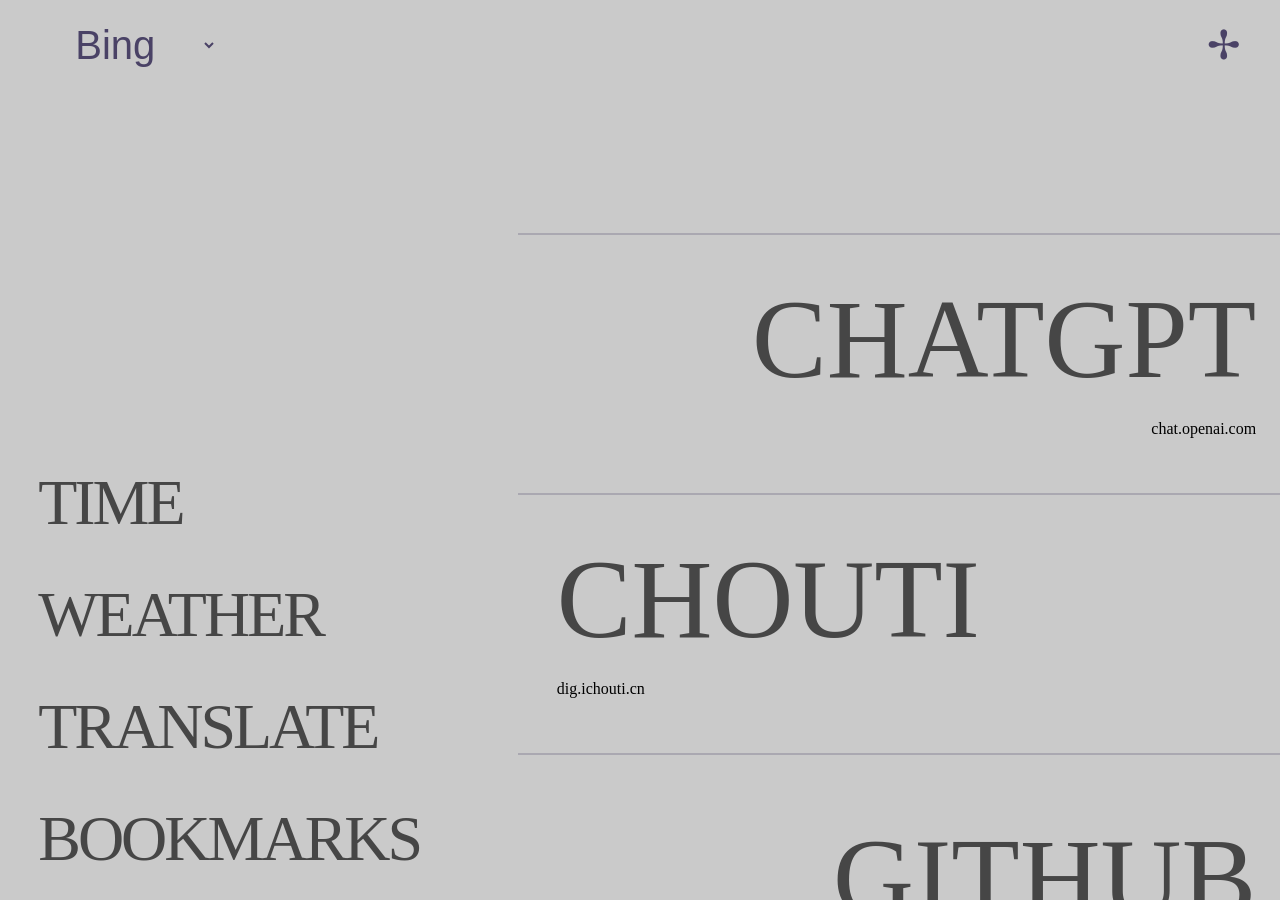
<file: index.html>
<!DOCTYPE html>
<html lang="en">

<head>
  <meta charset="UTF-8">
  <meta name="viewport" content="width=device-width, initial-scale=1.0">
  <title id="title">HOME</title>
  <link rel="stylesheet" type="text/css" href="./css/style.css">
  <link rel="stylesheet" type="text/css" href="./css/searcher.css">
  <link rel="stylesheet" type="text/css" href="./css/translate.css">
  <link rel="stylesheet" type="text/css" href="./css/weather.css">
  <script src="./js/title.js"></script>
</head>

<body>
  <div id="framework">
    <form id="weather_bar" class="topside">
      <select aria-label="unit" id="unit">
        <option value="metric">°C</option>
        <option value="imperial">°F</option>
      </select>
      <input aria-label="city" id="city" class="city" type="text" id="city" value="">
      <input aria-label="weather_submit" id="weather_submit" class="submit" type="submit" name="weather_submit"
        value="✢">
    </form>

    <form id="translate_bar" class="topside">
      <select aria-label="translate_language" id="translate_select" class="translate_select" name="targetLang">
        <option aria-label="English" value="en">English</option>
        <option aria-label="Chinese" value="zh">中文</option>
        <option aria-label="Japanese" value="ja">日本语</option>
        <option aria-label="Korean" value="ko">한국어</option>
        <option aria-label="French" value="fr">Français</option>
        <option aria-label="German" value="de">Deutsch</option>
        <option aria-label="Spanish" value="es">español</option>
      </select>
      <input aria-label="translate_input" id="translate_input" class="translate_input" type="text" name="text" value=""
        autocomplete="off">
      <input aria-label="translate_submit" id="translate_submit" class="submit" type="submit" name="translate_submit"
        value="✢">
    </form>

    <form id="search" class="topside">
      <div id="search_bar" class="search_bar">
        <select aria-label="search_web" id="search_web" class="search_web">
          <option aria-label="Bing" value="https://www.bing.com/search?q=">Bing</option>
          <option aria-label="Baidu" value="https://www.baidu.com/s?wd=">Baidu</option>
          <option aria-label="Duckduckgo" value="https://duckduckgo.com/?q=">Duckduckgo</option>
          <option aria-label="Google" value="https://www.google.com/search?q=">Google</option>
        </select>
        <input aria-label="search_input" id="search_input" class="search_input" type="text" value="" autocomplete="off">
        <input aria-label="search_submit" id="search_submit" class="search_submit" type="submit" name="search_submit" value="✢">
      </div>
      <div id="suggest" class="suggest">
        <ul id="search_result">
        </ul>
      </div>
    </form>
    <script src="./js/search.js"></script>

    <div class="case">

      <div id="menu" class="menu">
        <div class="one">
          <h1><a id="title_bookmark" class="titles" onclick="backContent(); m_Content(); bookmarkContent()" href="./bookmark.html" target="bookmark_body">BOOKMARKS</a></h1>
        </div>
        <div class="one">
          <h1><a id="title_translate" class="titles" onclick="backContent(); m_Content(); translateContent()" href="#">TRANSLATE</a></h1>
        </div>
        <div class="one">
          <h1><a id="title_weather" class="titles" onclick="backContent(); m_Content(); weatherContent()" href="#">WEATHER</a></h1>
        </div>
        <div class="one">
          <h1><a id="title_time" class="titles" onclick="backContent(); m_Content(); timeContent()" href="./time.html" target="time_body">TIME</a></h1>
        </div>
      </div>

      <div class="content" id="content">
        <button aria-label="back-btn" id="back-btn" class="back-btn" onclick="m_backContent()" type="button">︿</button>

        <div id="time_box" class="box otherall_box">
          <iframe id="time_body" class="_body" name="time_body" title="time_body" frameborder="0" src="./time.html"></iframe>
        </div>

        <div id="weather_box" class="box otherall_box">
          <div id="weather_body" class="_body">
          </div>
        </div>

        <table id="translate_box" class="box otherall_box">
          <tbody id="translate_body" class="_body">
          </tbody>
        </table>

        <div id="bookmark_box" class="box">
          <iframe id="bookmark_body" class="_body" name="bookmark_body" title="bookmark_body" frameborder="0" src="./bookmark.html"></iframe>
        </div>

      </div>

    </div>   
    <script src="./js/translate.js"></script>
    <script src="./js/weather.js"></script>
    <script src="./js/content.js"></script> 
    <!-- <script src="./js/index/backgroud.js"></script> -->
  </div>

</body>

</html>
</file>
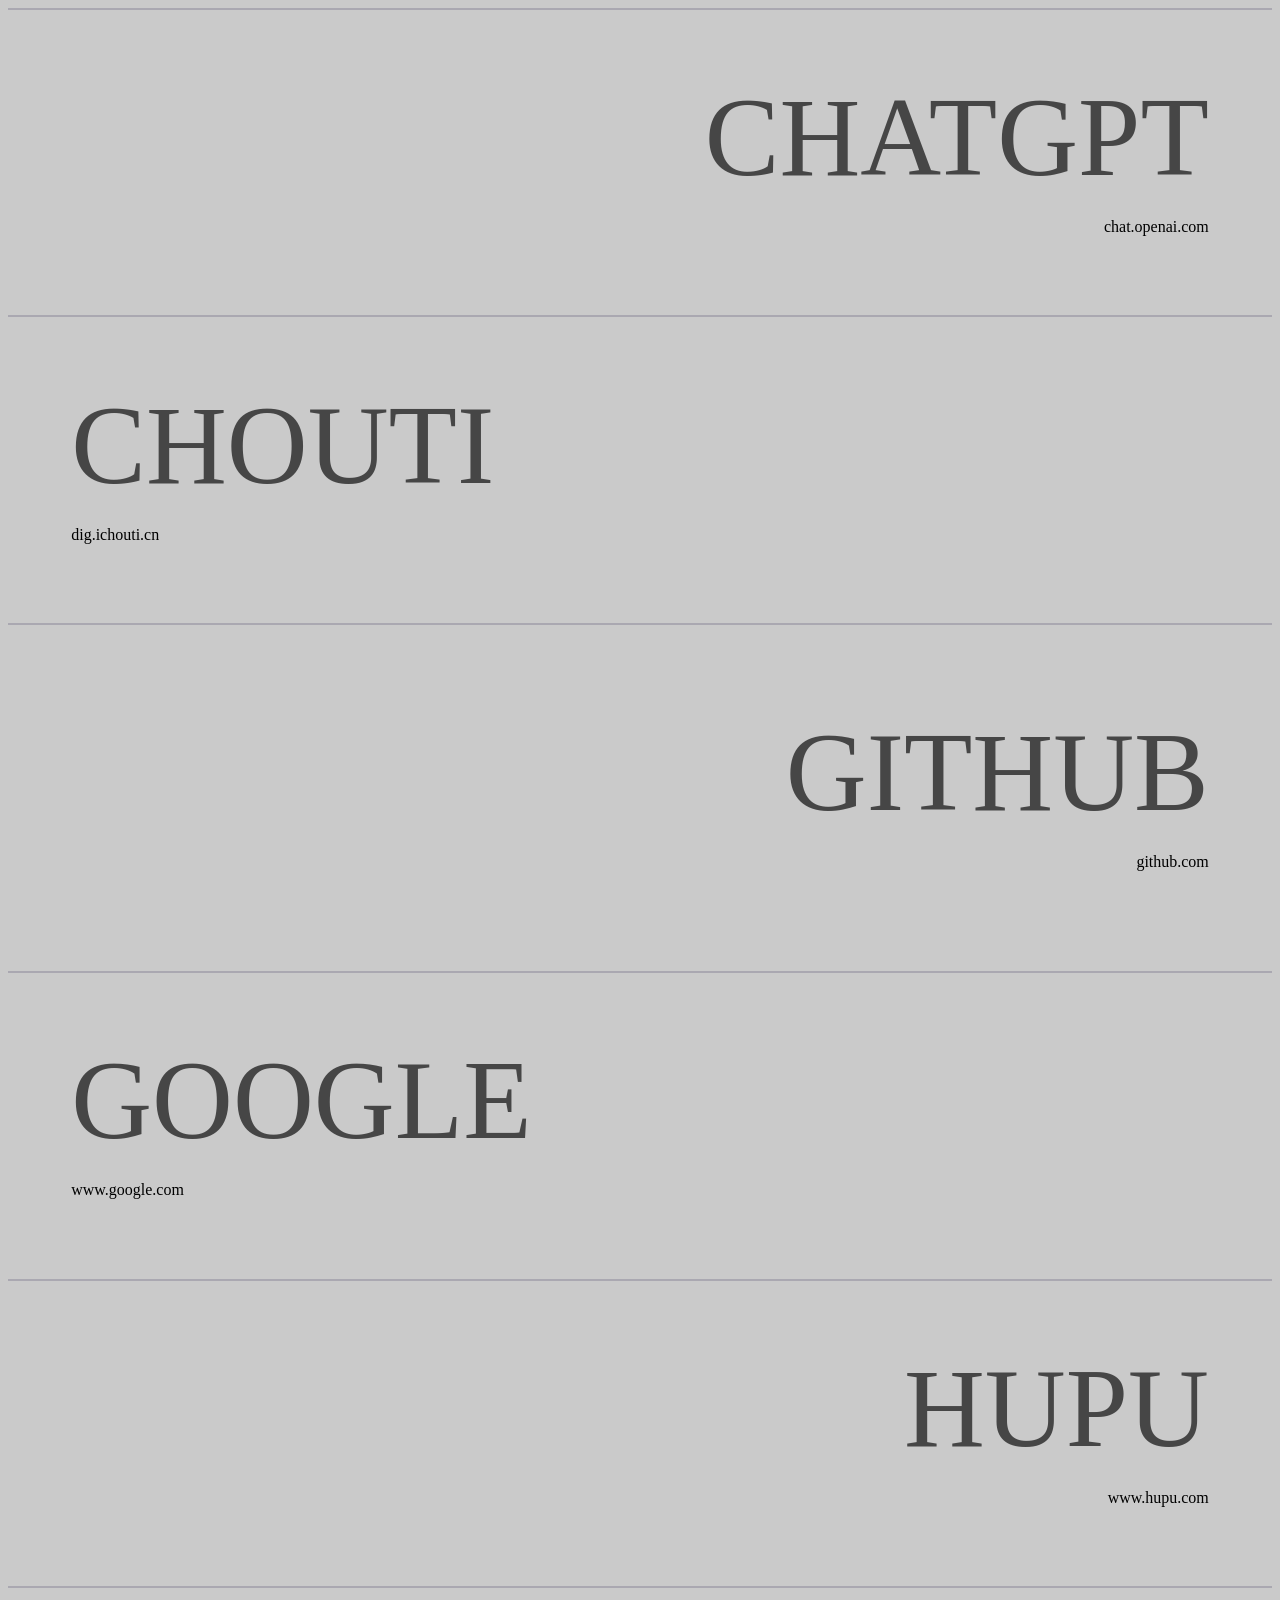
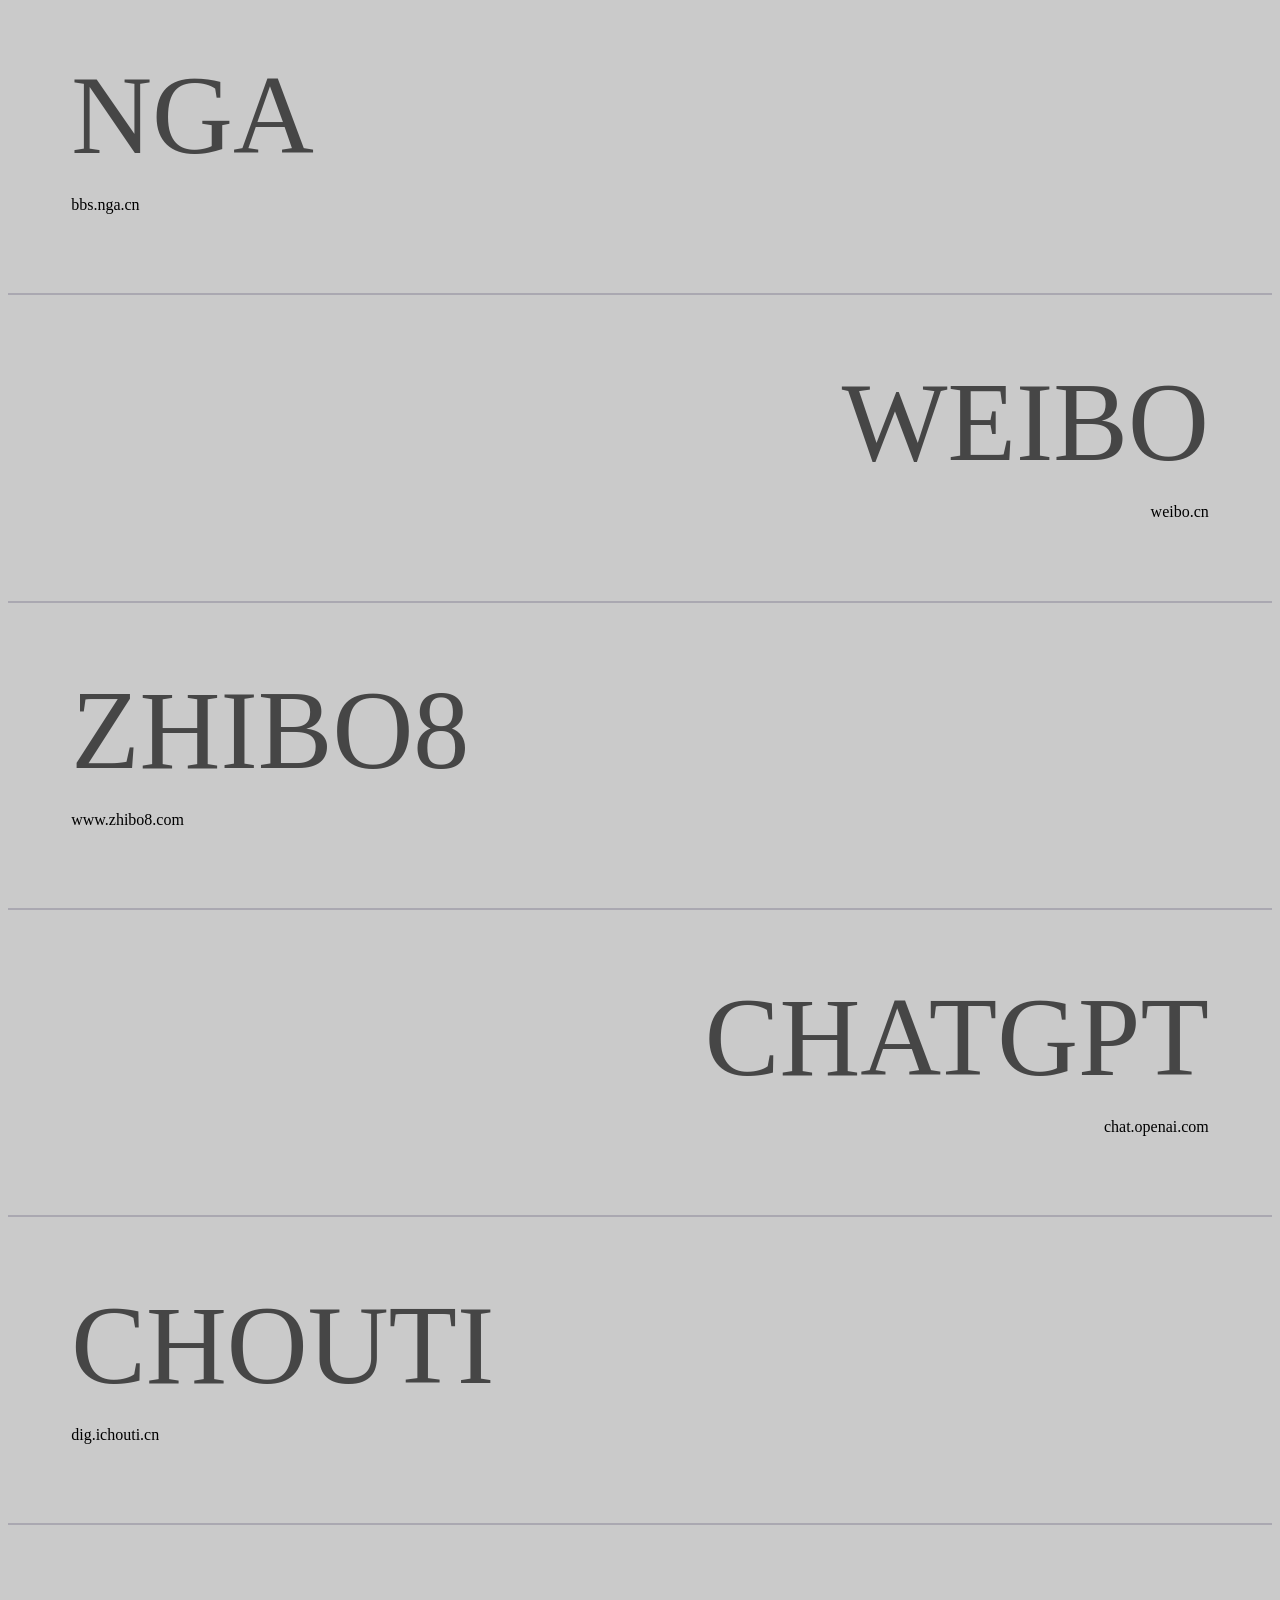
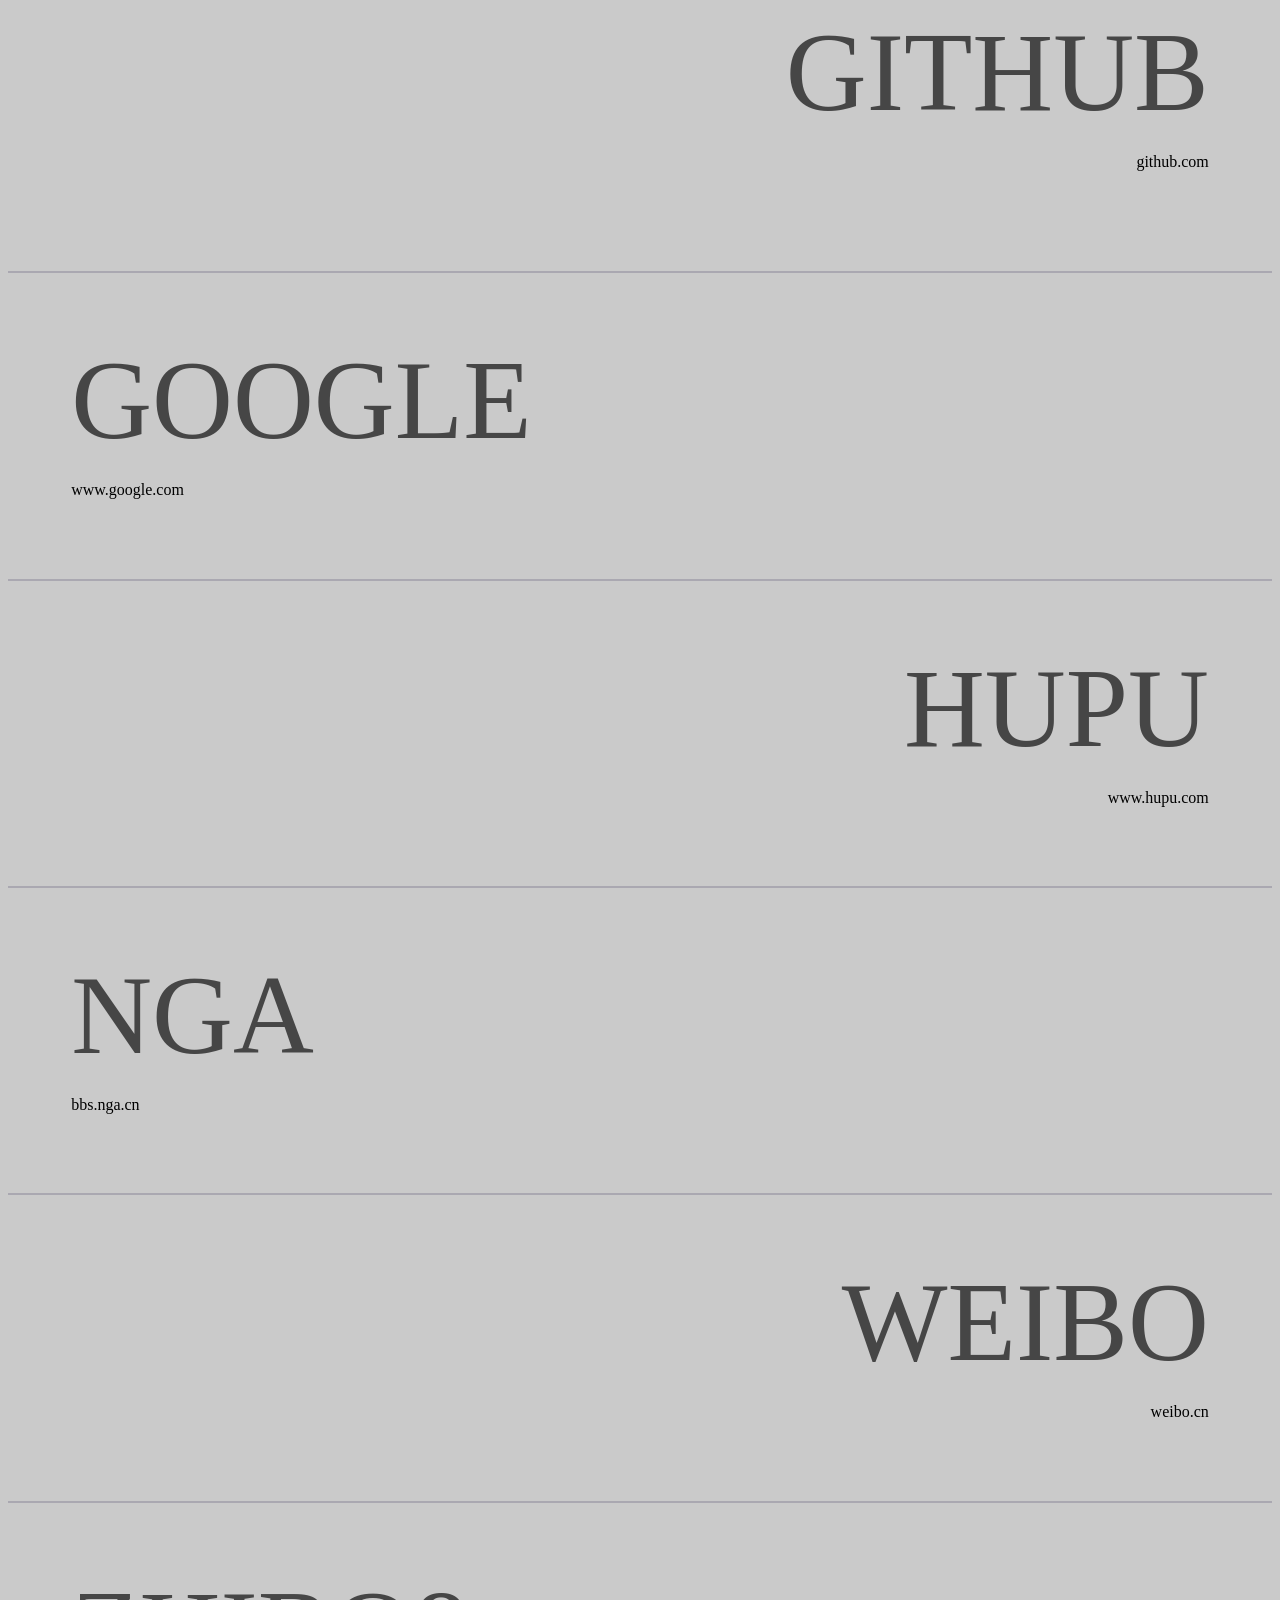
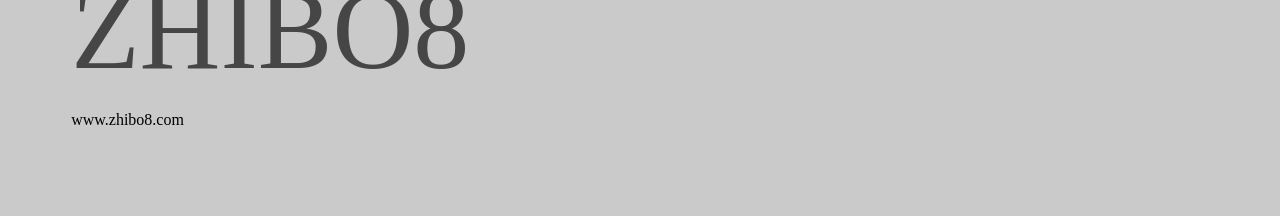
<file: bookmark.html>
<!DOCTYPE html>
<html>

<head>
    <meta charset="UTF-8">
    <meta name="viewport" content="width=device-width, initial-scale=1.0">
    <title>BOOKMARKS</title>
    <script type="text/javascript"></script>
    <link href="./css/bookmark.css" rel="stylesheet">
</head>

<body>
    <div class="boxframe">
        <div class="bookshelf" id="bookshelf">
            <div class="bookmark">
                <div class="main-content">
                    <a class="openai" href="https://chat.openai.com/chat" target="_blank">CHATGPT</a>
                    <p>chat.openai.com</p>
                </div>
                <div class="sub-links">
                    <a href="https://sora.com" target="_blank">sora</a>
                    <a href="https://platform.openai.com/" target="_blank">API</a>
                </div>
            </div>
            <div class="bookmark">
                <div class="main-content">
                    <a class="news" href="https://dig.ichouti.cn/" target="_blank">CHOUTI</a>
                    <p>dig.ichouti.cn</p>
                </div>
                <div class="sub-links">
                    <a href="https://www.ithome.com/blog/" target="_blank">ITHOME</a>
                    <a href="https://kaopu.news/" target="_blank">KAOPU</a>
                </div>
            </div>
            <div class="bookmark">
                <div class="main-content">
                    <a class="github" href="https://github.com/" target="_blank">GITHUB</a>
                    <p>github.com</p>
                </div>
                <div class="sub-links">
                    <a href="https://github.com/" target="_blank">REPOS</a>
                    <a href="https://github.com/settings" target="_blank">SETTINGS</a>
                    <a href="https://github.com/notifications" target="_blank">NOTIFICATIONS</a>
                </div>
            </div>
            <div class="bookmark">
                <div class="main-content">
                    <a class="google" href="https://www.google.com/" target="_blank">GOOGLE</a>
                    <p>www.google.com</p>
                </div>
                <div class="sub-links">
                    <a href="https://mail.google.com/mail/" target="_blank">MAIL</a>
                    <a href="https://drive.google.com/" target="_blank">DRIVE</a>
                </div>
            </div>
            <div class="bookmark">
                <div class="main-content">
                    <a class="hupu" href="https://www.hupu.com/" target="_blank">HUPU</a>
                    <p>www.hupu.com</p>
                </div>
                <div class="sub-links">
                    <a class="hupu_bbs" href="https://bbs.hupu.com/" target="_blank">BBS</a>
                    <a class="hupu_bbs_spurs" href="https://bbs.hupu.com/spurs/" target="_blank">SPURS</a>
                </div>
            </div>
            <div class="bookmark">
                <div class="main-content">
                    <a class="nga" href="https://bbs.nga.cn/" target="_blank">NGA</a>
                    <p>bbs.nga.cn</p>
                </div>
                <div class="sub-links">
                    <a href="https://bbs.nga.cn/" target="_blank">BBS</a>
                    <a href="https://nga.178.com/" target="_blank">HOME</a>
                </div>
            </div>
            <div class="bookmark">
                <div class="main-content">
                    <a class="weibo" href="https://m.weibo.cn/beta/" target="_blank">WEIBO</a>
                    <p>weibo.cn</p>
                </div>
                <div class="sub-links">
                    <a href="https://weibo.com/" target="_blank">HOME</a>
                    <a href="https://m.weibo.cn/beta/" target="_blank">MOBILE</a>
                </div>
            </div>
            <div class="bookmark">
                <div class="main-content">
                    <a class="zhibo8" href="https://www.zhibo8.com/" target="_blank">ZHIBO8</a>
                    <p>www.zhibo8.com</p>
                </div>
                <div class="sub-links">
                    <a href="https://www.zhibo8.com/" target="_blank">LIVE</a>
                    <a href="https://www.zhibo8.com/zuqiu/" target="_blank">FOOTBALL</a>
                </div>
            </div>
            <!-- <div class="bookmark">
                <a class="" href="" target="_blank"></a>
                <p></p>
            </div> -->
        </div>
    </div>
    <script src="./js/m-content.js"></script>
    <script src="./js/bookmark.js"></script>

</body>

</html>
</file>
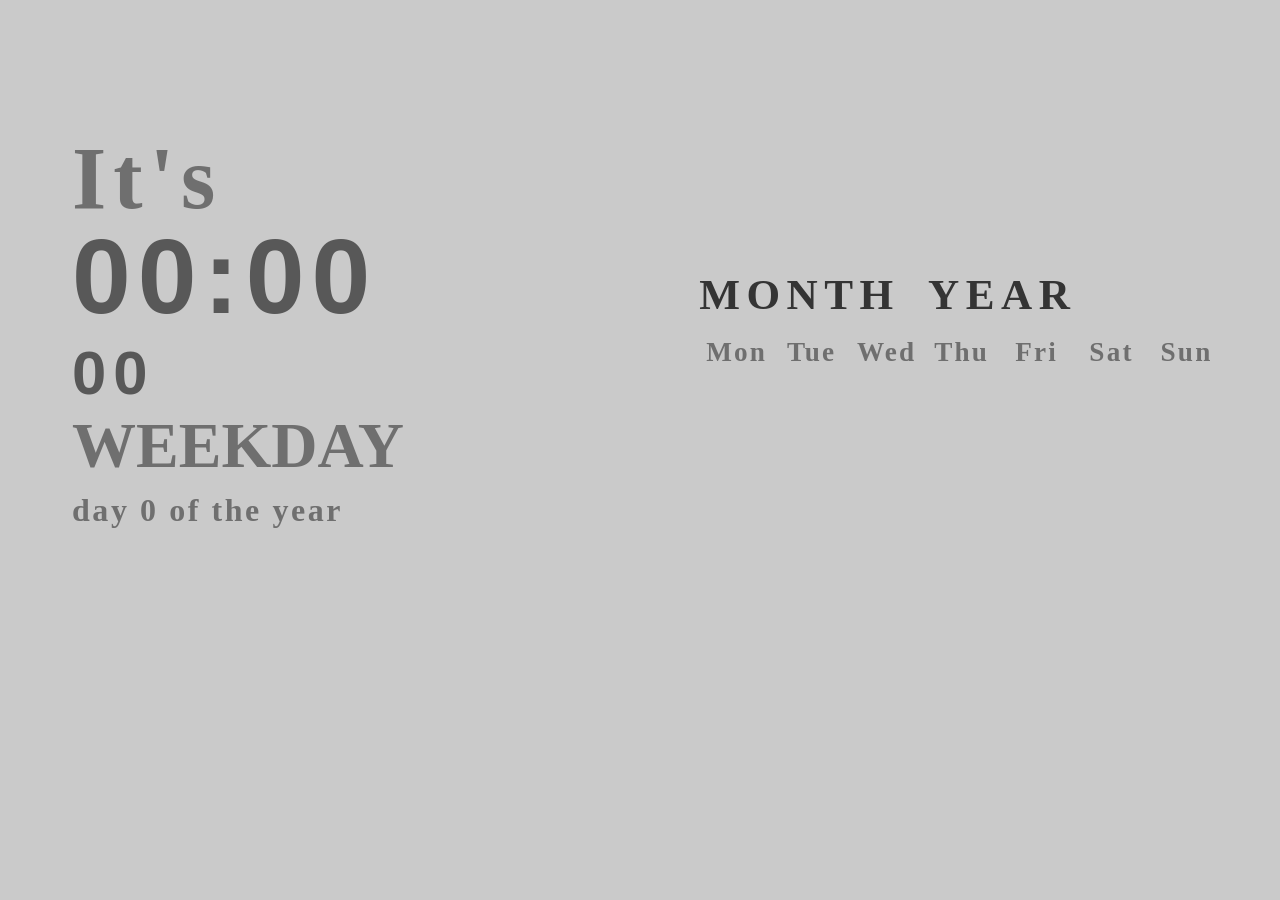
<file: time.html>
<!DOCTYPE html>
<html>

<head>
    <meta charset="UTF-8">
    <meta name="viewport" content="width=device-width, initial-scale=1.0">
    <title>TIME</title>
    <link href="./css/time.css" rel="stylesheet">
</head>

<body>
    <div id="time_boxframe" class="boxframe">
        <div id="timeshelf">
            <div id="clock_time">
                <div id="clock_header">It's</div>
                <div id="clock_hours">00:00</div>
                <div id="clock_seconds">00</div>
            </div>
            <div id="calendar_weekday">Weekday</div>
            <div id="year_progress">day 0 of the year</div>
        </div>
        <div id="calendar_box">
            <div id="calendar_header">
                <span id="calendar_month">MONTH</span>
                <span id="calendar_year">YEAR</span>
            </div>
            <div id="calendar_weekdays">
                <span>Mon</span>
                <span>Tue</span>
                <span>Wed</span>
                <span>Thu</span>
                <span>Fri</span>
                <span>Sat</span>
                <span>Sun</span>
            </div>
            <div id="calendar_days"></div>
        </div>
    </div>
    <script src="./js/time.js"></script>
</body>

</html>
</file>
<file: css/style.css>
@keyframes fadeIn {
  from {opacity: 0;}
  to {opacity: 1;}
  }
  h1 {
  animation: fadeIn 2s;
  }
  p, td {
  animation: fadeIn 2s;
  }

body {
  background-color: rgb(202, 202, 202);
  /* background: url(./img/background.jpg); */
  /* background-size: cover; */
  margin: 0;
}

.case::-webkit-scrollbar {
  display: none !important;
}

/* ——————————————————————————————————————————分割线———————————————————————————————————————————————————— */

#framework {
  display: flex;
  flex-direction: column;
  height: 100vh;
  justify-content: space-between;
  margin: 0;
  width: 100vw;
}

/* ——————————————————————————————————————————分割线———————————————————————————————————————————————————— */
.case {
  display: flex;
  height: 75vh;
  width: 100vw;
  flex-direction: row;
}

.menu {
  display: flex;
  flex-direction: column-reverse;
  width: 30%;
}

.one {
  line-height: 40px;
  margin: 2.5% 10%;
}

a.titles {
  color: rgb(70, 70, 70);
  /* font-family: "Times New Roman", Times, serif; */
  font-size: 5vw;
  font-weight: 100;
  letter-spacing: -3px;
  text-decoration: none;
}

.content {
  margin-left: 10%;
  /* margin-right: 2.5vw; */
  overflow: hidden;
  width: 85vw;
}

._body {
  height: 103vh;
  overflow: hidden;
  width: 103%;
}

.back-btn {
  background-color: rgb(202, 202, 202);
  border-color: rgba(255, 255, 255, 0);
  color: rgb(70, 70, 70);
  display: none;
  font-size: xx-large;
  margin-top: 10px;
  margin-bottom: 10px;
  width: 100%;
}
/* ——————————————————————————————————————————分割线———————————————————————————————————————————————————— */
.otherall_box {
  display: none;
}

/* ——————————————————————————————————————————分割线———————————————————————————————————————————————————— */

@media screen and (max-width: 720px) {
  #search_submit {
    display: none;
  }

  #translate_submit {
    display: none;
  }
}

/* ——————————————————————————————————————————分割线———————————————————————————————————————————————————— */

@media screen and (max-width: 650px) {

  a.titles {
    font-size: 15vw;
  }

  .content {
    display: none;
    margin-left: 2.5vw;
    margin-right: 2.5vw;
    width: 100vw;
  }

  td {
    margin-bottom: 7.5vh;
  }
}

/* ——————————————————————————————————————————分割线———————————————————————————————————————————————————— */

@media screen and (max-width: 500px) and (min-width: 400px) {
  .bookmark a {
    font-size: 400%;
  }
  .Time>time {
    font-size: 300%;
  }
}

@media screen and (max-width: 399px) {
  .bookmark a {
    font-size: 300%;
  }
  .Time>time {
    font-size: 200%;
  }
}

@media screen and (max-width: 250px) {
  .bookmark a {
    font-size: 120%;
  }

  .Time>time {
    font-size: 100%;
  }
}
</file>
<file: css/searcher.css>
#search {
    -webkit-animation: fadeIn 2.5s;
    animation: fadeIn 2.5s;
    background-color: rgb(202, 202, 202);
    border: none;
    display: flex;
    flex-direction: column;
    height: 60px;
    margin: 0 2vw;
    position: -webkit-sticky;
    position: sticky;
    top: 15px;
  }
  
  #search_bar {
    display: flex;
    flex-direction: row;
  }
  
  #search_web {
    background-color: transparent;
    border: none;
    color: rgb(74, 66, 102);
    float: left;
    font-family: Impact, Charcoal, sans-serif;
    font-size: 2.5em;
    font-weight: 500;
    height: 60px;
    max-width: 200px;
    min-width: 50px;
    outline: 0;
    text-align: center;
    width: 20%;
  }
  
  #search_input {
    background-color: transparent;
    border: none;
    color: rgb(74, 66, 102);
    font-size: 30px;
    height: 60px;
    min-height: 35px;
    outline: 0;
    overflow: hidden;
    padding: 0 10px;
    width: 100%;
  }
  
  #search_submit {
    background-color: transparent;
    border: none;
    color: rgb(74, 66, 102);
    float: right;
    font-size: 40px;
    font-weight: 500;
    height: 60px;
    outline: 0;
    padding: 0 13px;
  }
  
  /* Search suggestion styles */
  .suggest {
    display: none;
    width: 100%;
  }
  
  .suggest ul {
    background-color: rgba(220, 220, 220, 0.55);
    list-style: none;
    margin-top: 5px;
    padding: 0;
  }
  
  .suggest ul li {
    background-color: transparent;
    color: rgb(74, 66, 102);
    cursor: pointer;
    font-size: 20px;
    padding: 10px;
    text-align: center;
  }
  
  .suggest ul li:hover {
    background-color: rgba(220, 220, 220, 0.7);
  }
</file>
<file: css/translate.css>
#translate_bar {
  -webkit-animation: fadeIn 2.5s;
  animation: fadeIn 2.5s;
  background-color: rgb(202, 202, 202);
  border: none;
  display: none;
  height: 60px;
  margin: 0 2vw;
  position: -webkit-sticky;
  position: sticky;
  top: 15px;
}

#translate_select {
  background-color: transparent;
  border: none;
  color: rgb(74, 66, 102);
  float: left;
  font-family: Impact, Charcoal, sans-serif;
  font-size: 2.5em;
  font-weight: 600;
  height: 60px;
  letter-spacing: 1.5px;
  max-width: 200px;
  min-width: 50px;
  outline: 0;
  text-align: center;
  width: 20%;
}

#translate_input {
  background-color: transparent;
  border: none;
  color: rgb(74, 66, 102);
  font-size: 30px;
  height: 60px;
  min-height: 35px;
  outline: 0;
  overflow: hidden;
  padding: 0 10px;
  width: 100%;
}

#translate_submit {
  background-color: transparent;
  border: none;
  color: rgb(74, 66, 102);
  float: right;
  font-size: 40px;
  font-weight: 500;
  height: 60px;
  outline: 0;
  padding: 0 13px;
}

#translate_box {
  display: none;
  height: 100%;
  /* overflow: hidden; */
  width: 100%;
}

#translate_box tbody {
  background-color: rgb(202, 202, 202);
  display: flex;
  flex-direction: row-reverse;
  height: 95%;
}

#translate_box tbody::-webkit-scrollbar {
  display: none !important;
}

#translate_box tr {
  display: flex;
  flex-direction: column-reverse;
  overflow: -moz-scrollbars-none;
  overflow-x: hidden;
  overflow-y: scroll;
}

#translate_box tr::-webkit-scrollbar {
  display: none;
}

#translate_box td {
  color: rgb(74, 66, 102);
  /* font-family: "Comic Sans MS", cursive, sans-serif; */
  font-size: 8vw;
  font-weight: 900;
  margin-right: 2.5vw;
  text-align: right;
  word-break: break-all;
}
</file>
<file: css/weather.css>
#weather_bar {
    -webkit-animation: fadeIn 2.5s;
    animation: fadeIn 2.5s;
    background-color: rgb(202, 202, 202);
    border: none;
    display: none;
    height: 60px;
    margin: 0 2vw;
    position: -webkit-sticky;
    position: sticky;
    top: 15px;
  }
  
#city {
  background-color: transparent;
  border: none;
  color: rgb(74, 66, 102);
  font-size: 30px;
  height: 60px;
  min-height: 35px;
  outline: 0;
  overflow: hidden;
  padding: 0 10px;
  width: 100%;
}

#unit {
  background-color: transparent;
  border: none;
  color: rgb(74, 66, 102);
  float: left;
  font-family: Impact, Charcoal, sans-serif;
  font-size: 2.5em;
  font-weight: 600;
  height: 60px;
  letter-spacing: 1.5px;
  max-width: 200px;
  min-width: 50px;
  outline: 0;
  text-align: center;
  width: 20%;
}

#weather_submit {
  background-color: transparent;
  border: none;
  color: rgb(74, 66, 102);
  float: right;
  font-size: 40px;
  font-weight: 500;
  height: 60px;
  outline: 0;
  padding: 0 13px;
}

#weather_box {
  display: none;
  height: 100%;
  width: 100%;
}

#weather_body {
  display: flex;
  flex-direction: column-reverse;
  height: 100%;
  overflow: -moz-scrollbars-none !important;
  overflow-x: hidden;
  overflow-y: scroll;
  width: 100%;
}

#weather_body::-webkit-scrollbar {
  width: 0 !important;
}

.weather-display {
  text-align: right;
  margin: 4% 4%;
}

.current-weather {
    font-size: 5vw;
    margin-bottom: 20px;
    padding-bottom: 15px;
    border-bottom: 2.5px solid rgba(74, 66, 102, .255);
}

.current-weather .date {
    font-size: 1.1em;
    font-weight: bold;
    margin-bottom: 12px;
    color: #333;
    line-height: 1.4;
}

.current-weather .date br + * {
    font-size: 0.9em;
    color: #666;
}

.current-weather .condition {
    font-weight: lighter;
    margin: 5px 0;
    color: #555;
}

.current-weather .temp {
    font-size: 1.3em;
    font-weight: lighter;
    color: #222;
}

.forecast {
    display: flex;
    justify-content: flex-end;
    gap: 45px;
    margin-right: 2.5%;
}

.forecast-day {
    text-align: center;
    font-size: 3vw;
    min-width: 100px;
}

.forecast-day .date {
    font-weight: bold;
    margin-bottom: 12px;
    color: #444;
    line-height: 1.4;
}

.forecast-day .date br + * {
    font-size: 0.8em;
    color: #666;
    display: block;
    margin-top: 2px;
}

.forecast-day .condition {
    font-weight: lighter;
    margin: 5px 0;
    color: #666;
}

.forecast-day .temp {
    font-weight: lighter;
    margin-top: 5px;
    color: #333;
}

/* ——————————————————————————————————————————分割线———————————————————————————————————————————————————— */
@media screen and (max-width: 768px) {
    #weather_body {
        flex-direction: column;
    }
    .forecast {
        gap: 20px;
        overflow-x: scroll;
        overflow-y: hidden;
        justify-content: flex-start;
        margin-right: 0;
        padding: 0 2.5%;
        -ms-overflow-style: none;
        scrollbar-width: none;
    }
    
    /* .forecast::-webkit-scrollbar {
        display: none;
    } */
    
    .forecast-day {
        min-width: 150px;
        flex-shrink: 0;
        text-align: center;
    }
}

@media screen and (max-width: 500px) and (min-width: 350px) {
    #weather_body {
        zoom: 150%;
    }
}

@media screen and (max-width: 349px) {
    #weather_body {
        zoom: 200%;
    }
}

.forecast-day {
    text-align: center;
    min-width: 100px;
}

.forecast-day .date {
    font-weight: bold;
    margin-bottom: 12px;
    color: #444;
    line-height: 1.4;
}

.forecast-day .date br + * {
    color: #666;
    display: block;
    margin-top: 2px;
}

.forecast-day .condition {
    font-weight: lighter;
    margin: 5px 0;
    color: #666;
}

.forecast-day .temp {
    font-weight: lighter;
    margin-top: 5px;
    color: #333;
}


/* ——————————————————————————————————————————分割线———————————————————————————————————————————————————— */
</file>
<file: css/bookmark.css>
@keyframes fadeIn {
    from {
        opacity: 0;
    }
    to {
        opacity: 1;
    }
}

.bookmark {
    animation: fadeIn 2s;
    position: relative;
    display: grid; /* 使用grid让两个容器重叠 */
    grid-template-areas: "content";
    align-items: center; /* 垂直居中叠加层 */
}

/* 主内容容器（主链接和描述） */
.bookmark .main-content {
    grid-area: content; /* 占据同一网格区域 */
    opacity: 1;
    transition: opacity 200ms ease-in-out;
    pointer-events: auto;
    align-self: center;
}

/* 子链接容器 */
.sub-links {
    grid-area: content; /* 占据同一网格区域，与main-content重叠 */
    opacity: 0;
    pointer-events: none;
    transition: opacity 250ms ease-in-out;
    max-height: 220px; /* 提高可视高度，显示更多子链接 */
    overflow-y: auto; /* 超出部分显示滚动条 */
    overflow-x: hidden; /* 隐藏横向滚动 */
    scroll-behavior: smooth; /* 平滑滚动效果 */
    align-self: center;
}

/* 隐藏滚动条 - WebKit浏览器 */
.sub-links::-webkit-scrollbar {
    display: none; /* 完全隐藏滚动条 */
}

/* 隐藏滚动条 - Firefox */
.sub-links {
    scrollbar-width: none; /* 隐藏滚动条 */
}

/* 展开状态：主内容淡出，子链接淡入 */
.bookmark.expanded .main-content {
    align-items: center;
    opacity: 0;
    pointer-events: none;
}

.bookmark.expanded .sub-links {
    opacity: 1;
    pointer-events: auto;
}

body {
    background-color: rgb(202, 202, 202);
    touch-action: manipulation;
}

body::-webkit-scrollbar {
    display: none;
}

#bookmark_body {
    display: flex;
    height: 103vh;
    overflow: hidden;
    width: 103vw;
    flex-direction: column-reverse;
}

.bookmark {
    border-top: 2.5px solid rgba(74, 66, 102, 0.255);
    min-height: 260px;
    padding: 5%;
    box-sizing: border-box;
}

.bookmark > p {
    /* font-family: Arial, Helvetica, sans-serif; */
    font-size: 120%;
}

.bookmark:nth-of-type(odd) {
    text-align: right;
}

.bookmark:nth-of-type(odd) > p {
    margin-right: 1%;
}

.bookmark:nth-of-type(even) {
    text-align: left;
}

.bookmark:nth-of-type(even) > p {
    margin-left: 1%;
}

.bookmark a {
    /* border-top: 2px solid rgba(74, 66, 102, .255); */
    color: rgb(70, 70, 70);
    /* font-family: "Lucida Console", Monaco, monospace; */
    font-size: 700%;
    font-weight: 100;
    text-decoration: none;
}

/* ——————————————————————————————————————————分割线———————————————————————————————————————————————————— */

/* 子链接 a 的颜色悬停 */
.sub-links a {
    display: block;
    font-size: 400%;
    font-weight: 250;
    margin: 5px 0;
    color: rgb(100, 100, 100);
    text-decoration: none;
    transition: color 0.2s ease;
}

.sub-links a:hover {
    color: rgb(50, 50, 50);
}

/* ——————————————————————————————————————————分割线———————————————————————————————————————————————————— */

@media screen and (max-width: 600px) {
    .bookmark:not(.expanded) .sub-links {
        display: none;
        max-height: 0;
        overflow: hidden;
    }

    .bookmark.expanded .sub-links {
        display: block;
        max-height: calc(3 * (1.2em + 20px));
        overflow-y: auto;
    }

    .bookmark.expanded .sub-links a {
        line-height: 1.3;
        padding: 0;
        margin: 0;
    }
}

/* ——————————————————————————————————————————分割线———————————————————————————————————————————————————— */

@media screen and (max-width: 600px) and (min-width: 500px) {
    .bookmark a {
        font-size: 550%;
    }

    .bookmark.expanded .sub-links a {
        font-size: 450%;
    }
}

@media screen and (max-width: 499px) {
    .bookmark a {
        font-size: 450%;
    }

    .bookmark.expanded .sub-links a {
        font-size: 350%;
    }
}

@media screen and (max-width: 299px) {
    .bookmark a {
        font-size: 350%;
    }

    .bookmark.expanded .sub-links a {
        font-size: 250%;
    }
}
</file>
<file: css/time.css>
@keyframes fadeIn {
    from {
        opacity: 0;
    }

    to {
        opacity: 1;
    }
}

.Time {
    animation: fadeIn 2s;
}

.Time>time {
    font-size: 520%;
    margin: 1vh;
    text-align: right;
}

body {
    background-color: rgb(202, 202, 202);
    scrollbar-width: none;
    -ms-overflow-style: none;
}

body::-webkit-scrollbar,
html::-webkit-scrollbar {
    display: none;
}

#time_boxframe {
    display: flex;
    min-height: 70vh;
    width: 100vw;
    gap: 3vw;
}

#timeshelf {
    display: flex;
    flex-direction: column;
    align-items: flex-start;
    justify-content: center;
    overflow: hidden;
    padding: 0 5% 0 5%;
    width: 50vw;
    min-height: 70vh;
}

#clock_time {
    font-family: Impact, Charcoal, sans-serif;
    font-weight: bold;
    color: rgba(50, 50, 50, 0.75);
    font-size: 5.5em;
    letter-spacing: 0.08em;
    margin-top: 2vh;
    text-align: left;
    display: flex;
    flex-direction: column;
    line-height: 1;
}

#clock_header {
    font-family: "Times New Roman", Times, serif;
    font-weight: bold;
    color: rgba(50, 50, 50, 0.6);
    font-size: 1em;
    letter-spacing: 0.08em;
    margin-bottom: 0.2vh;
}

#clock_hours {
    font-size: 1.2em;
}

#clock_seconds {
    font-size: 0.7em;
    margin-top: 0.2em;
}

#calendar_weekday {
    font-family: "Times New Roman", Times, serif;
    font-weight: bold;
    color: rgba(50, 50, 50, 0.6);
    font-size: 4em;
    /* letter-spacing: 0.08em; */
    margin-top: 0.6vh;
    text-transform: uppercase;
    text-align: left;
}

#year_progress {
    font-family: "Times New Roman", Times, serif;
    font-weight: bold;
    color: rgba(50, 50, 50, 0.6);
    font-size: 2em;
    letter-spacing: 0.08em;
    margin-top: 1vh;
    text-align: left;
}

#calendar_box {
    display: flex;
    flex-direction: column;
    justify-content: center;
    align-items: flex-start;
    width: 50vw;
    padding-right: 5vw;
    animation: fadeIn 2s;
    min-height: 70vh;
}

#calendar_header {
    font-family: "Times New Roman", Times, serif;
    font-weight: bold;
    color: rgba(50, 50, 50, 0.99);
    font-size: 270%;
    letter-spacing: 0.15em;
    margin-bottom: 2vh;
    cursor: pointer;
    user-select: none;
}

#calendar_header span {
    margin-right: 1vw;
}

#calendar_weekdays {
    display: grid;
    grid-template-columns: repeat(7, 1fr);
    width: 100%;
    font-family: "Times New Roman", Times, serif;
    font-weight: bold;
    color: rgba(50, 50, 50, 0.6);
    font-size: 170%;
    letter-spacing: 0.08em;
    margin-bottom: 1vh;
}

#calendar_weekdays span {
    text-align: center;
}

#calendar_days {
    display: grid;
    grid-template-columns: repeat(7, 1fr);
    grid-auto-rows: 1fr;
    gap: 0.7vh 0.7vw;
    width: 100%;
    font-family: Impact, Charcoal, sans-serif;
    font-weight: bold;
    color: rgba(50, 50, 50, 0.99);
    font-size: 230%;
    letter-spacing: 0.08em;
    min-height: 0;
}

.calendar_day {
    display: flex;
    align-items: center;
    justify-content: center;
    padding: 0.4vh 0;
}

.calendar_day.outside {
    color: rgba(50, 50, 50, 0.3);
}

.calendar_day.weekend {
    color: rgba(50, 50, 50, 0.6);
}

.calendar_day.today {
    color: rgba(202, 202, 202, 1);
    background: rgba(50, 50, 50, 0.95);
}

#calendar_today {
    font-family: "Times New Roman", Times, serif;
    font-weight: bold;
    color: rgba(50, 50, 50, 0.6);
    font-size: 2.5em;
    letter-spacing: 0.1em;
    margin-top: 0;
    text-align: left;
}

#calendar_today span {
    display: block;
    line-height: 1.1;
}

@media screen and (max-width: 900px) {

    html,
    body {
        height: auto;
        min-height: 100svh;
        overflow-x: hidden;
        overflow-y: auto;
        -webkit-overflow-scrolling: touch;
        scrollbar-width: none;
        -ms-overflow-style: none;
        padding-bottom: env(safe-area-inset-bottom);
    }

    html::-webkit-scrollbar,
    body::-webkit-scrollbar {
        display: none;
    }

    #time_boxframe {
        flex-direction: column;
        align-items: stretch;
        height: auto;
        min-height: 0;
        overflow: visible;
        padding-bottom: 0;
        width: 100%;
        gap: 0;
    }

    #timeshelf {
        height: auto;
        min-height: 150px;
        padding: 0 5%;
        width: 100%;
        flex-shrink: 0;
        box-sizing: border-box;
        align-items: flex-start;
    }

    #calendar_box {
        height: auto;
        min-height: 0;
        padding: 5% 5% calc(12% + env(safe-area-inset-bottom)) 5%;
        width: 100%;
        flex-shrink: 0;
        box-sizing: border-box;
        overflow: visible;
    }

    #calendar_header {
        letter-spacing: 0;
        width: 100%;
    }

    #calendar_header span {
        display: inline-block;
        width: 50%;
        text-align: left;
    }

    #calendar_weekdays {
        display: none;
    }

    #calendar_today {
        text-align: left;
    }

    #calendar_days {
        font-size: 180%;
        gap: 0.5vh 0.5vw;
    }

    #calendar_weekdays {
        font-size: 150%;
    }
}

@media screen and (max-width: 500px) and (min-width: 400px) {
    .Time>time {
        font-size: 300%;
    }

    #clock_time {
        font-size: 350%;
    }

    #calendar_weekday,
    #calendar_header {
        font-size: 170%;
    }

    #calendar_days {
        font-size: 130%;
    }

    #year_progress,
    #calendar_weekdays,
    #calendar_today {
        font-size: 150%;
    }
}

@media screen and (max-width: 399px) and (min-width: 251px) {
    .Time>time {
        font-size: 250%;
    }

    #clock_time {
        font-size: 300%;
    }

    #calendar_weekday,
    #calendar_header {
        font-size: 150%;
    }

    #calendar_days {
        font-size: 115%;
    }

    #year_progress,
    #calendar_weekdays,
    #calendar_today {
        font-size: 150%;
    }
}

@media screen and (max-width: 250px) {
    .Time>time {
        font-size: 200%;
    }

    #clock_time {
        font-size: 250%;
    }

    #calendar_weekday,
    #calendar_header {
        font-size: 130%;
    }

    #calendar_days {
        font-size: 100%;
    }

    #year_progress,
    #calendar_weekdays,
    #calendar_today {
        font-size: 100%;
    }
}
</file>
